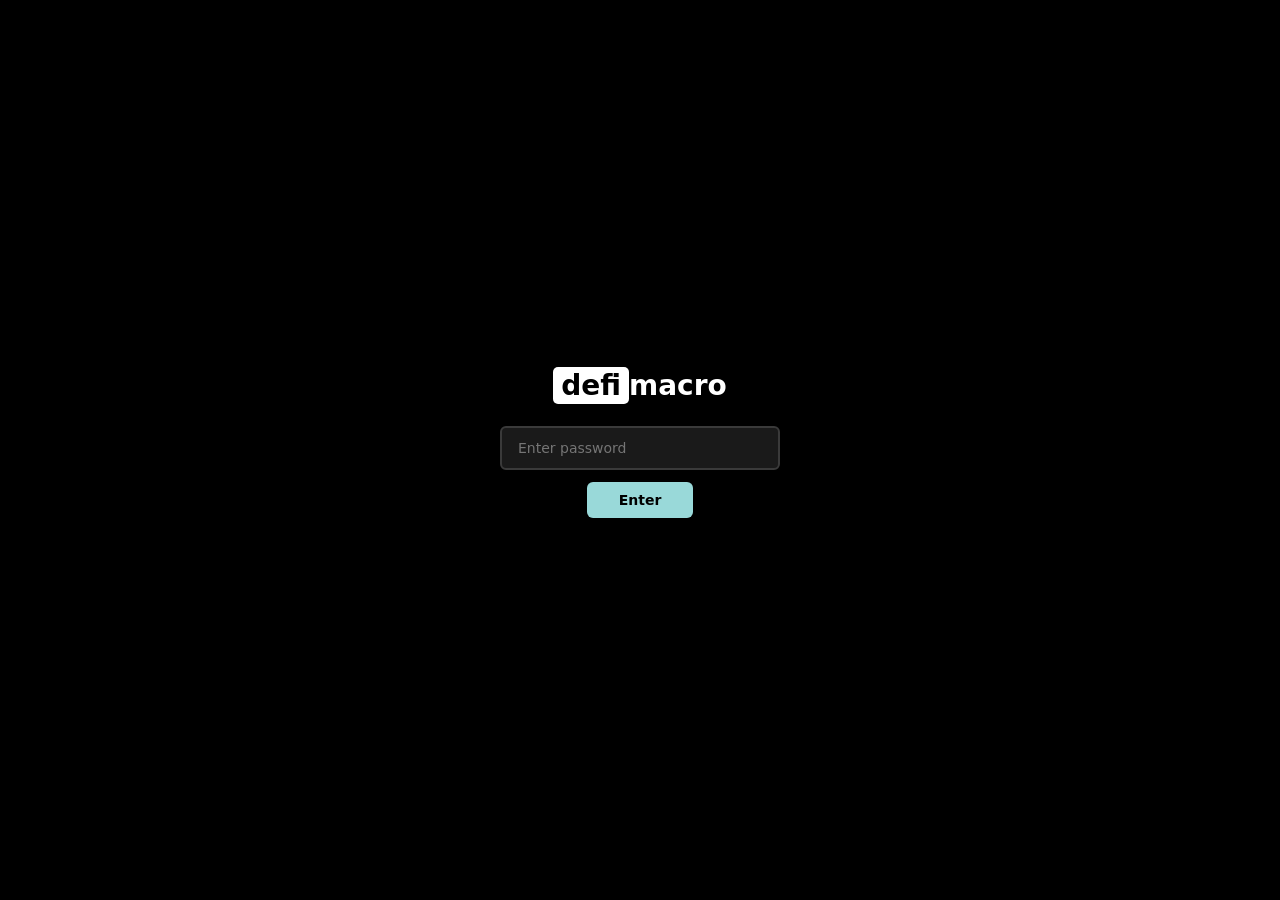
<file: login.html>
<!DOCTYPE html>
<html>
<head>
  <meta charset="UTF-8">
  <meta name="viewport" content="width=device-width, initial-scale=1.0">
  <title>defimacro</title>
  <style>
    body { background: #000; display: flex; align-items: center; justify-content: center; min-height: 100vh; margin: 0; font-family: system-ui, sans-serif; }
    .box { text-align: center; padding: 40px; }
    h1 { color: #fff; font-size: 28px; margin-bottom: 24px; font-weight: 700; }
    .defi { color: #000; background: #fff; padding: 2px 8px; border-radius: 5px; }
    input { display: block; width: 280px; padding: 12px 16px; border: 2px solid #3a3a3a; background: #1a1a1a; color: #fff; font-size: 14px; border-radius: 6px; outline: none; font-family: inherit; margin: 0 auto 12px; box-sizing: border-box; }
    button { padding: 10px 32px; background: #99D9D9; color: #000; border: none; border-radius: 6px; font-size: 14px; font-weight: 600; cursor: pointer; font-family: inherit; }
    button:hover { background: #68B8B8; }
    #err { color: #E9072B; font-size: 13px; margin-top: 12px; min-height: 20px; }
  </style>
</head>
<body>
  <div class="box">
    <h1><span class="defi">defi</span>macro</h1>
    <input id="pw" type="password" placeholder="Enter password" autocomplete="off">
    <button id="btn">Enter</button>
    <div id="err"></div>
  </div>
  <script>
    function simpleHash(s) {
      var h = 0;
      for (var i = 0; i < s.length; i++) {
        h = ((h << 5) - h + s.charCodeAt(i)) | 0;
        h = ((h << 13) ^ h) | 0;
        h = (h * 0x5bd1e995) | 0;
      }
      return (h >>> 0).toString(36);
    }
    // If already authenticated, go to main page
    if (sessionStorage.getItem('dm_auth') === '1fmelts') {
      window.location.replace('index.html');
    }
    function tryLogin() {
      var v = document.getElementById('pw').value;
      if (simpleHash(v) === '1fmelts') {
        sessionStorage.setItem('dm_auth', '1fmelts');
        var dest = new URLSearchParams(window.location.search).get('r') || 'index.html';
        window.location.replace(dest);
      } else {
        document.getElementById('err').textContent = 'Incorrect password';
        document.getElementById('pw').value = '';
        document.getElementById('pw').focus();
      }
    }
    document.getElementById('btn').addEventListener('click', tryLogin);
    document.getElementById('pw').addEventListener('keydown', function (e) { if (e.key === 'Enter') tryLogin(); });
    document.getElementById('pw').focus();
  </script>
</body>
</html>
</file>
